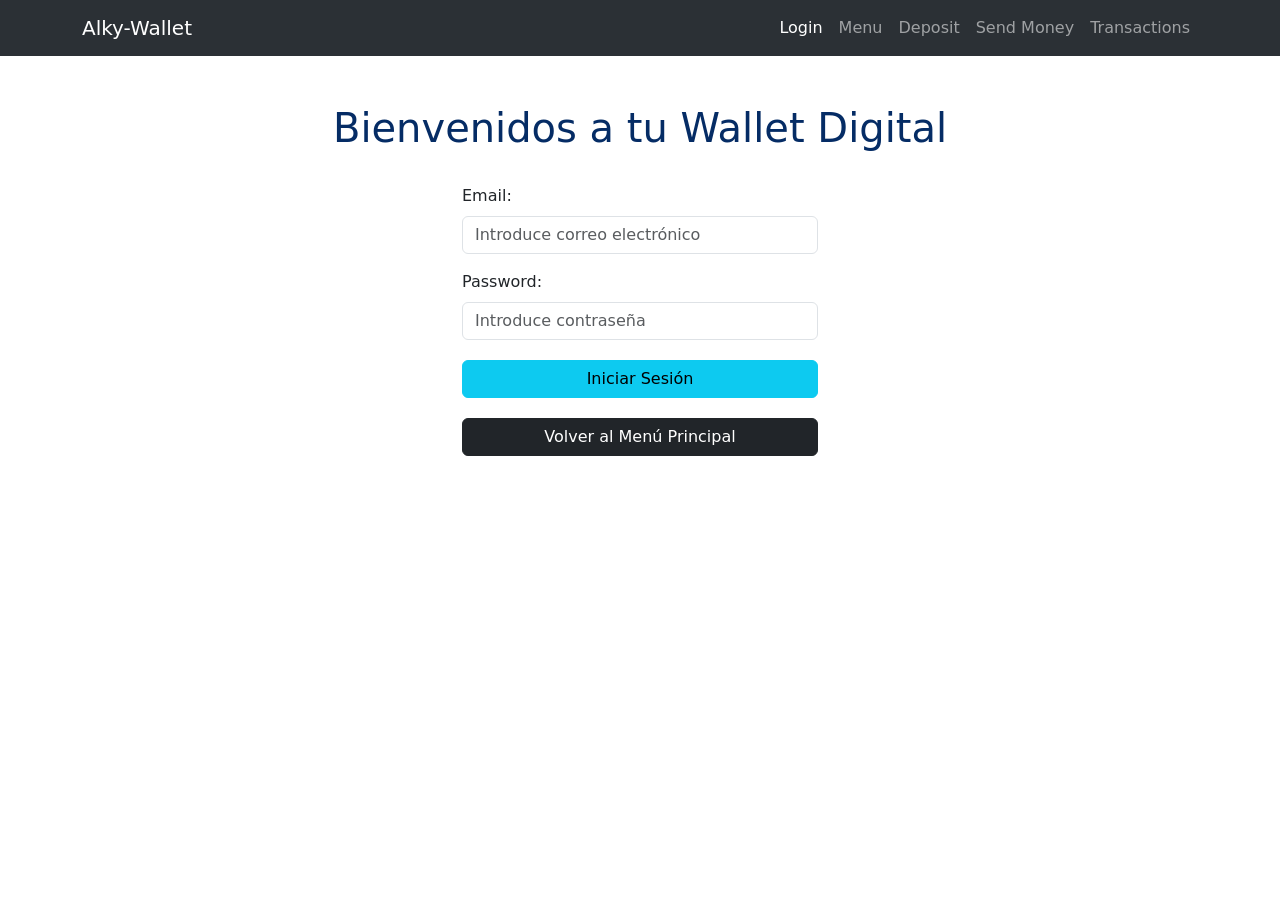
<file: Index.html>
<!DOCTYPE html>
<html lang="es">

<head>
    <meta charset="UTF-8">
    <meta name="viewport" content="width=device-width, initial-scale=1.0">
    <title>Wallet - Login</title>
    <!-- Bootstrap css -->
    <link href="https://cdn.jsdelivr.net/npm/bootstrap@5.3.8/dist/css/bootstrap.min.css" rel="stylesheet"
        integrity="sha384-sRIl4kxILFvY47J16cr9ZwB07vP4J8+LH7qKQnuqkuIAvNWLzeN8tE5YBujZqJLB" crossorigin="anonymous">
    <!-- Bootstraps js -->
    <script defer src="https://cdn.jsdelivr.net/npm/bootstrap@5.3.8/dist/js/bootstrap.bundle.min.js"
        integrity="sha384-FKyoEForCGlyvwx9Hj09JcYn3nv7wiPVlz7YYwJrWVcXK/BmnVDxM+D2scQbITxI"
        crossorigin="anonymous"></script>
    <!-- CSS propio -->
    <link rel="stylesheet" href="./assets/css/style.css">

    <script defer src="./assets/js/login.js"></script>
</head>

<body>
    <!-- Navbar -->
    <nav class="navbar navbar-expand-lg bg-body-tertiary bg-primary" data-bs-theme="dark">
        <div class="container">
            <a class="navbar-brand" href="#">Alky-Wallet</a>
            <button class="navbar-toggler" type="button" data-bs-toggle="collapse" data-bs-target="#navbarNavAltMarkup"
                aria-controls="navbarNavAltMarkup" aria-expanded="false" aria-label="Toggle navigation">
                <span class="navbar-toggler-icon"></span>
            </button>
            <div class="navbar-nav ms-auto">
                <a class="nav-link active" aria-current="page" href="index.html">Login</a>
                <a class="nav-link" href="menu.html">Menu</a>
                <a class="nav-link" href="deposit.html">Deposit</a>
                <a class="nav-link" href="sendmoney.html">Send Money</a>
                <a class="nav-link" href="transactions.html">Transactions</a>
            </div>
        </div>
        </div>
    </nav>
    <header>
        <h1 class="mt-5 text-center text-primary-emphasis">Bienvenidos a tu Wallet Digital</h1>
    </header>
    <main class="container py-4">
        <section class="row justify-content-center">
            <div class="col-12 col-md-8 col-lg-4">
                <form id="formLogin">
                    <div class="mb-3">
                        <label for="email" class="form-label">Email:</label>
                        <input type="email" class="form-control" name="email" id="email"
                            placeholder="Introduce correo electrónico" required>
                    </div>
                    <div class="mb-3">
                        <label for="password" class="form-label">Password:</label>
                        <input type="password" class="form-control" name="password" id="password"
                            placeholder="Introduce contraseña" required>
                    </div>
                    <div>
                        <input type="submit" value="Iniciar Sesión" class="btn btn-info my-1 col-12 mb-3">
                    </div>
                </form>
                <div class="mb-3">
                    <a href="./menu.html" class="btn btn-dark my-1 col-12">Volver al Menú Principal</a>
                </div>
            </div>

        </section>

    </main>
</body>

</html>
</file>
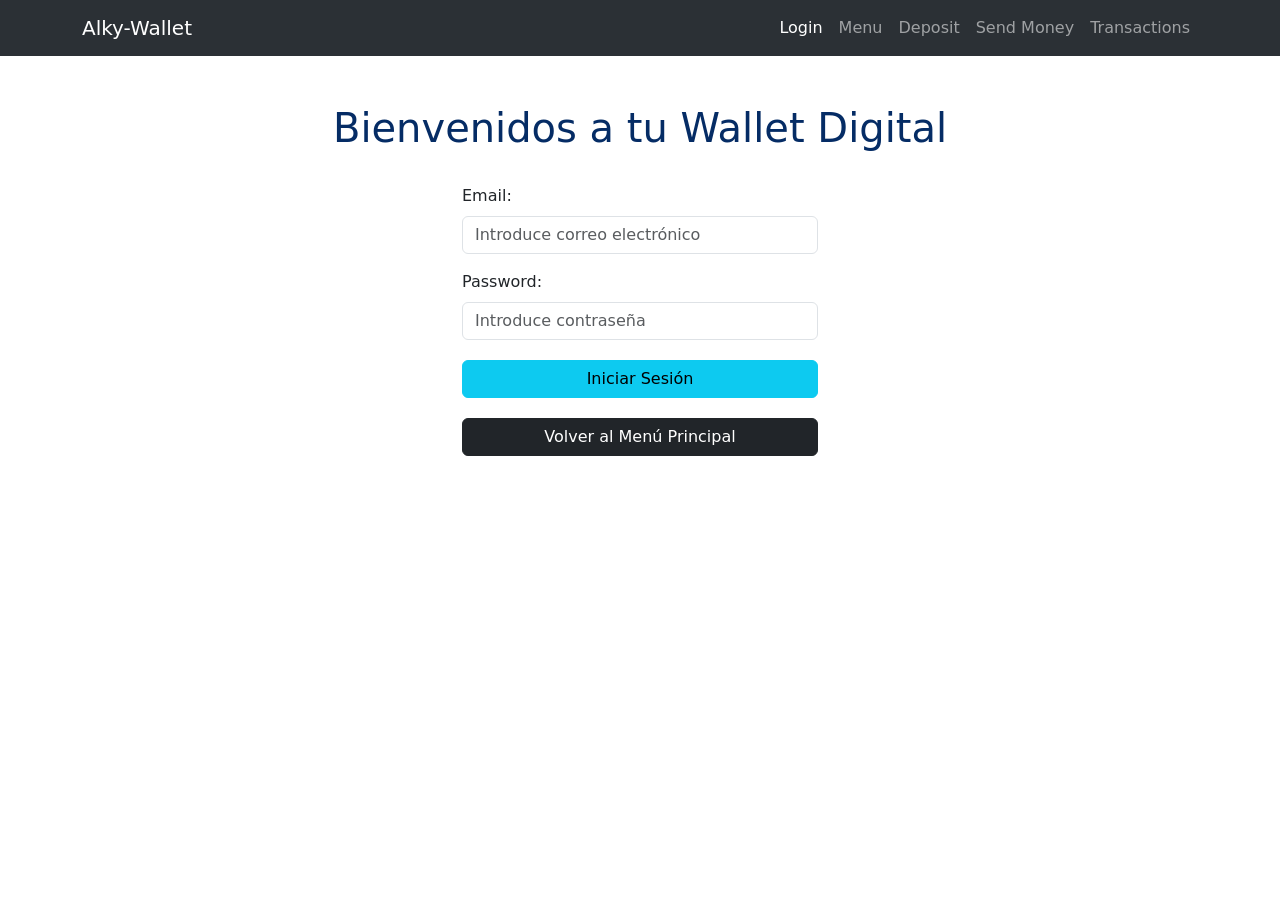
<file: index.html>
<!DOCTYPE html>
<html lang="es">

<head>
    <meta charset="UTF-8">
    <meta name="viewport" content="width=device-width, initial-scale=1.0">
    <title>Wallet - Login</title>
    <!-- Bootstrap css -->
    <link href="https://cdn.jsdelivr.net/npm/bootstrap@5.3.8/dist/css/bootstrap.min.css" rel="stylesheet"
        integrity="sha384-sRIl4kxILFvY47J16cr9ZwB07vP4J8+LH7qKQnuqkuIAvNWLzeN8tE5YBujZqJLB" crossorigin="anonymous">
    <!-- Bootstraps js -->
    <script defer src="https://cdn.jsdelivr.net/npm/bootstrap@5.3.8/dist/js/bootstrap.bundle.min.js"
        integrity="sha384-FKyoEForCGlyvwx9Hj09JcYn3nv7wiPVlz7YYwJrWVcXK/BmnVDxM+D2scQbITxI"
        crossorigin="anonymous"></script>
    <!-- CSS propio -->
    <link rel="stylesheet" href="./assets/css/style.css">

    <script defer src="./assets/js/login.js"></script>
</head>

<body>
    <!-- Navbar -->
    <nav class="navbar navbar-expand-lg bg-body-tertiary bg-primary" data-bs-theme="dark">
        <div class="container">
            <a class="navbar-brand" href="./index.html">Alky-Wallet</a>
            <button class="navbar-toggler" type="button" data-bs-toggle="collapse" data-bs-target="#navbarNavAltMarkup"
                aria-controls="navbarNavAltMarkup" aria-expanded="false" aria-label="Toggle navigation">
                <span class="navbar-toggler-icon"></span>
            </button>
            <div class="navbar-nav ms-auto">
                <a class="nav-link active" aria-current="page" href="index.html">Login</a>
                <a class="nav-link" href="menu.html">Menu</a>
                <a class="nav-link" href="deposit.html">Deposit</a>
                <a class="nav-link" href="sendmoney.html">Send Money</a>
                <a class="nav-link" href="transactions.html">Transactions</a>
            </div>
        </div>
        </div>
    </nav>
    <header>
        <h1 class="mt-5 text-center text-primary-emphasis">Bienvenidos a tu Wallet Digital</h1>
    </header>
    <main class="container py-4">
        <section class="row justify-content-center">
            <div class="col-12 col-md-8 col-lg-4">
                <form id="formLogin">
                    <div class="mb-3">
                        <label for="email" class="form-label">Email:</label>
                        <input type="email" class="form-control" name="email" id="email"
                            placeholder="Introduce correo electrónico" required>
                    </div>
                    <div class="mb-3">
                        <label for="password" class="form-label">Password:</label>
                        <input type="password" class="form-control" name="password" id="password"
                            placeholder="Introduce contraseña" required>
                    </div>
                    <div>
                        <input type="submit" value="Iniciar Sesión" class="btn btn-info my-1 col-12 mb-3">
                    </div>
                </form>
                <div class="mb-3">
                    <a href="./menu.html" class="btn btn-dark my-1 col-12">Volver al Menú Principal</a>
                </div>
            </div>

        </section>

    </main>
</body>

</html>
</file>
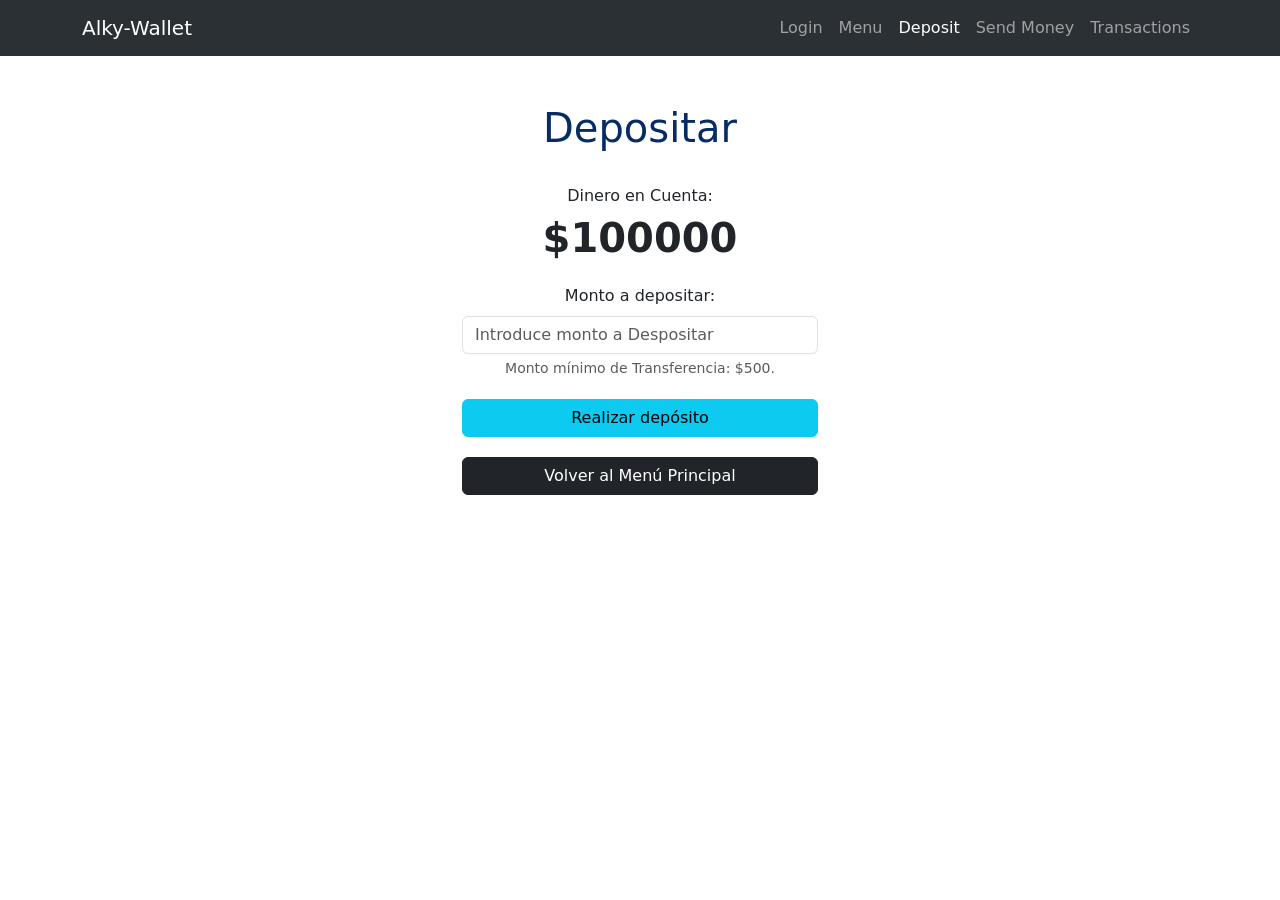
<file: deposit.html>
<!DOCTYPE html>
<html lang="es">

<head>
    <meta charset="UTF-8">
    <meta name="viewport" content="width=device-width, initial-scale=1.0">
    <title>Wallet - Deposit</title>
    <!-- Bootstrap css -->
    <link href="https://cdn.jsdelivr.net/npm/bootstrap@5.3.8/dist/css/bootstrap.min.css" rel="stylesheet"
        integrity="sha384-sRIl4kxILFvY47J16cr9ZwB07vP4J8+LH7qKQnuqkuIAvNWLzeN8tE5YBujZqJLB" crossorigin="anonymous">
    <!-- Bootstraps js -->
    <script defer src="https://cdn.jsdelivr.net/npm/bootstrap@5.3.8/dist/js/bootstrap.bundle.min.js"
        integrity="sha384-FKyoEForCGlyvwx9Hj09JcYn3nv7wiPVlz7YYwJrWVcXK/BmnVDxM+D2scQbITxI"
        crossorigin="anonymous"></script>
    <!-- CSS propio -->
    <link rel="stylesheet" href="./assets/css/style.css">
    <script defer src="./assets/js/deposit.js"></script>
</head>

<body>
    <!-- Navbar -->
    <nav class="navbar navbar-expand-lg bg-body-tertiary bg-primary" data-bs-theme="dark">
        <div class="container">
            <a class="navbar-brand" href="./index.html">Alky-Wallet</a>
            <button class="navbar-toggler" type="button" data-bs-toggle="collapse" data-bs-target="#navbarNavAltMarkup"
                aria-controls="navbarNavAltMarkup" aria-expanded="false" aria-label="Toggle navigation">
                <span class="navbar-toggler-icon"></span>
            </button>
            <div class="collapse navbar-collapse" id="navbarNavAltMarkup">
                <div class="navbar-nav ms-auto">
                    <a class="nav-link" href="index.html">Login</a>
                    <a class="nav-link" href="menu.html">Menu</a>
                    <a class="nav-link active" aria-current="page" href="deposit.html">Deposit</a>
                    <a class="nav-link" href="sendmoney.html">Send Money</a>
                    <a class="nav-link" href="transactions.html">Transactions</a>
                </div>
            </div>
        </div>
    </nav>
    <header>
        <h1 class="mt-5 text-center text-primary-emphasis">Depositar</h1>
    </header>
    <main class="container py-4">
        <section class="row justify-content-center">
            <div class="col-12 col-md-8 col-lg-4 text-center">
                <p class="mb-0">Dinero en Cuenta:</p>
                <p class="fw-bold fs-1">$<span id="montoBalance"></span></p>
                <form id="formDeposit">
                    <div class="mb-3">
                        <label for="monto" class="form-label">Monto a depositar:</label>
                        <input type="number" class="form-control" name="monto" id="monto" min="500" max="9999999"
                            placeholder="Introduce monto a Despositar" required>
                        <div id="passwordHelpBlock" class="form-text">
                            Monto mínimo de Transferencia: $500.
                        </div>
                    </div>
                    <div>
                        <input type="submit" value="Realizar depósito" class="btn btn-info my-1 col-12 mb-3">
                    </div>
                </form>
                    <div class="mb-3">
                        <a href="./menu.html" class="btn btn-dark my-1 col-12">Volver al Menú Principal</a>
                    </div>
            </div>

        </section>
    </main>
</body>

</html>
</file>
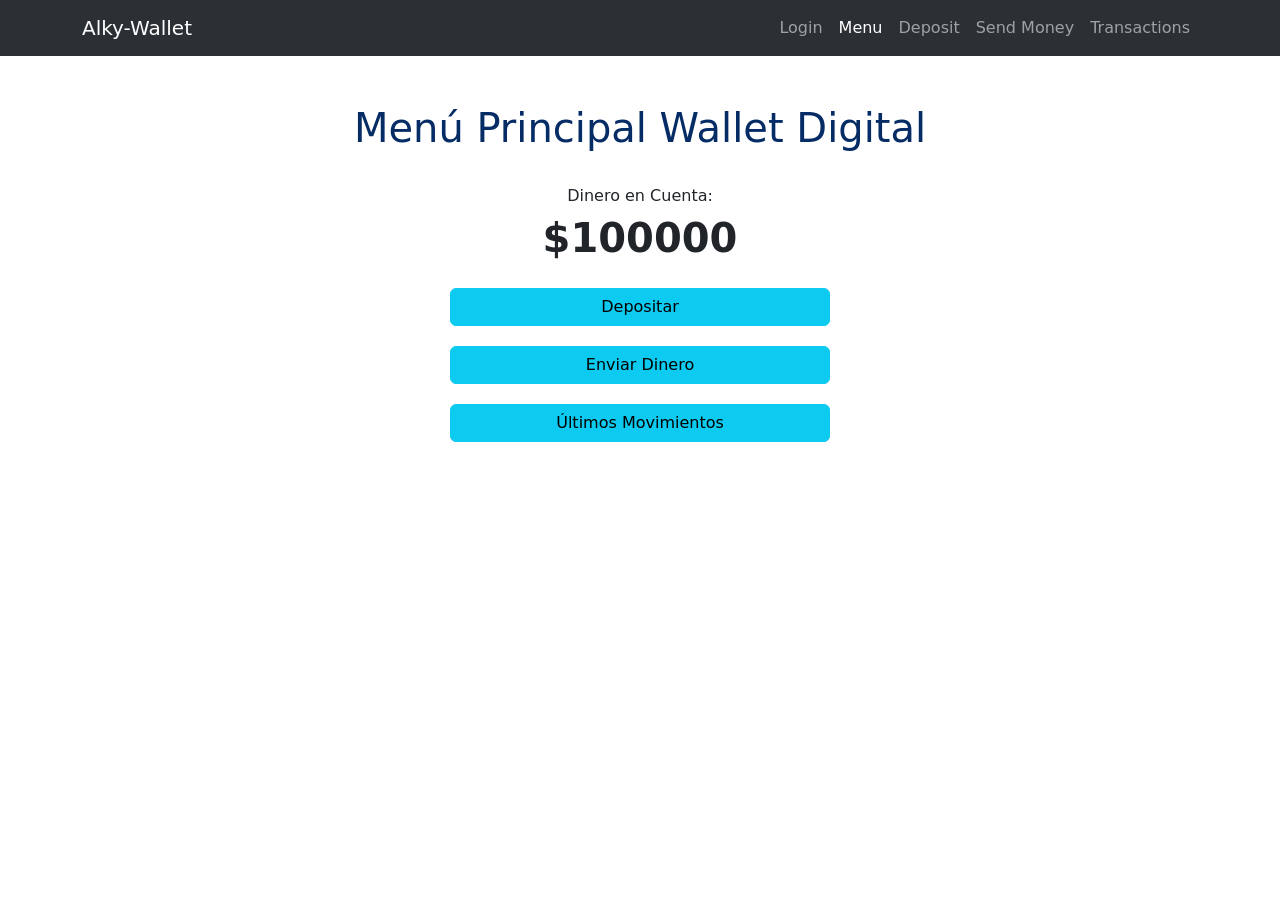
<file: menu.html>
<!DOCTYPE html>
<html lang="es">

<head>
    <meta charset="UTF-8">
    <meta name="viewport" content="width=device-width, initial-scale=1.0">
    <title>Wallet - Menu</title>
    <!-- Bootstrap css -->
    <link href="https://cdn.jsdelivr.net/npm/bootstrap@5.3.8/dist/css/bootstrap.min.css" rel="stylesheet"
        integrity="sha384-sRIl4kxILFvY47J16cr9ZwB07vP4J8+LH7qKQnuqkuIAvNWLzeN8tE5YBujZqJLB" crossorigin="anonymous">
    <!-- Bootstraps js -->
    <script defer src="https://cdn.jsdelivr.net/npm/bootstrap@5.3.8/dist/js/bootstrap.bundle.min.js"
        integrity="sha384-FKyoEForCGlyvwx9Hj09JcYn3nv7wiPVlz7YYwJrWVcXK/BmnVDxM+D2scQbITxI"
        crossorigin="anonymous"></script>
    <!-- CSS propio -->
    <link rel="stylesheet" href="./assets/css/style.css">
    <!-- JS propio -->
    <script defer src="./assets/js/menu.js"></script>
</head>

<body>
    <!-- Navbar -->
    <nav class="navbar navbar-expand-lg bg-body-tertiary bg-primary" data-bs-theme="dark">
        <div class="container">
            <a class="navbar-brand" href="./index.html">Alky-Wallet</a>
            <button class="navbar-toggler" type="button" data-bs-toggle="collapse" data-bs-target="#navbarNavAltMarkup"
                aria-controls="navbarNavAltMarkup" aria-expanded="false" aria-label="Toggle navigation">
                <span class="navbar-toggler-icon"></span>
            </button>
            <div class="collapse navbar-collapse" id="navbarNavAltMarkup">
                <div class="navbar-nav ms-auto">
                    <a class="nav-link" href="index.html">Login</a>
                    <a class="nav-link active" aria-current="page" href="menu.html">Menu</a>
                    <a class="nav-link" href="deposit.html">Deposit</a>
                    <a class="nav-link" href="sendmoney.html">Send Money</a>
                    <a class="nav-link" href="transactions.html">Transactions</a>
                </div>
            </div>
        </div>
    </nav>
    <header>
        <h1 class="mt-5 text-center text-primary-emphasis">Menú Principal Wallet Digital</h1>
    </header>
    <main class="container py-4">
            <section class="row justify-content-center">
            <div class="col-12 col-md-8 col-lg-4 text-center">
            <p class="mb-0">Dinero en Cuenta:</p>
            <p class="fw-bold fs-1">$<span id="montoBalance"></span></p>
            <div class="row justify-content-between">
                <button onclick="mensajeDeposit()" class="btn btn-info my-1 col-12 mb-3" >Depositar</button>
                <button onclick="mensajeSendmoney()" class="btn btn-info my-1 col-12 mb-3" id="buttonSendMoney">Enviar Dinero</button>
                <button onclick="mensajeTransaction()" class="btn btn-info my-1 col-12 mb-3" id="buttonTransaction">Últimos Movimientos</button>
            </div>
            </div>
        </section>
    </main>
</body>

</html>
</file>
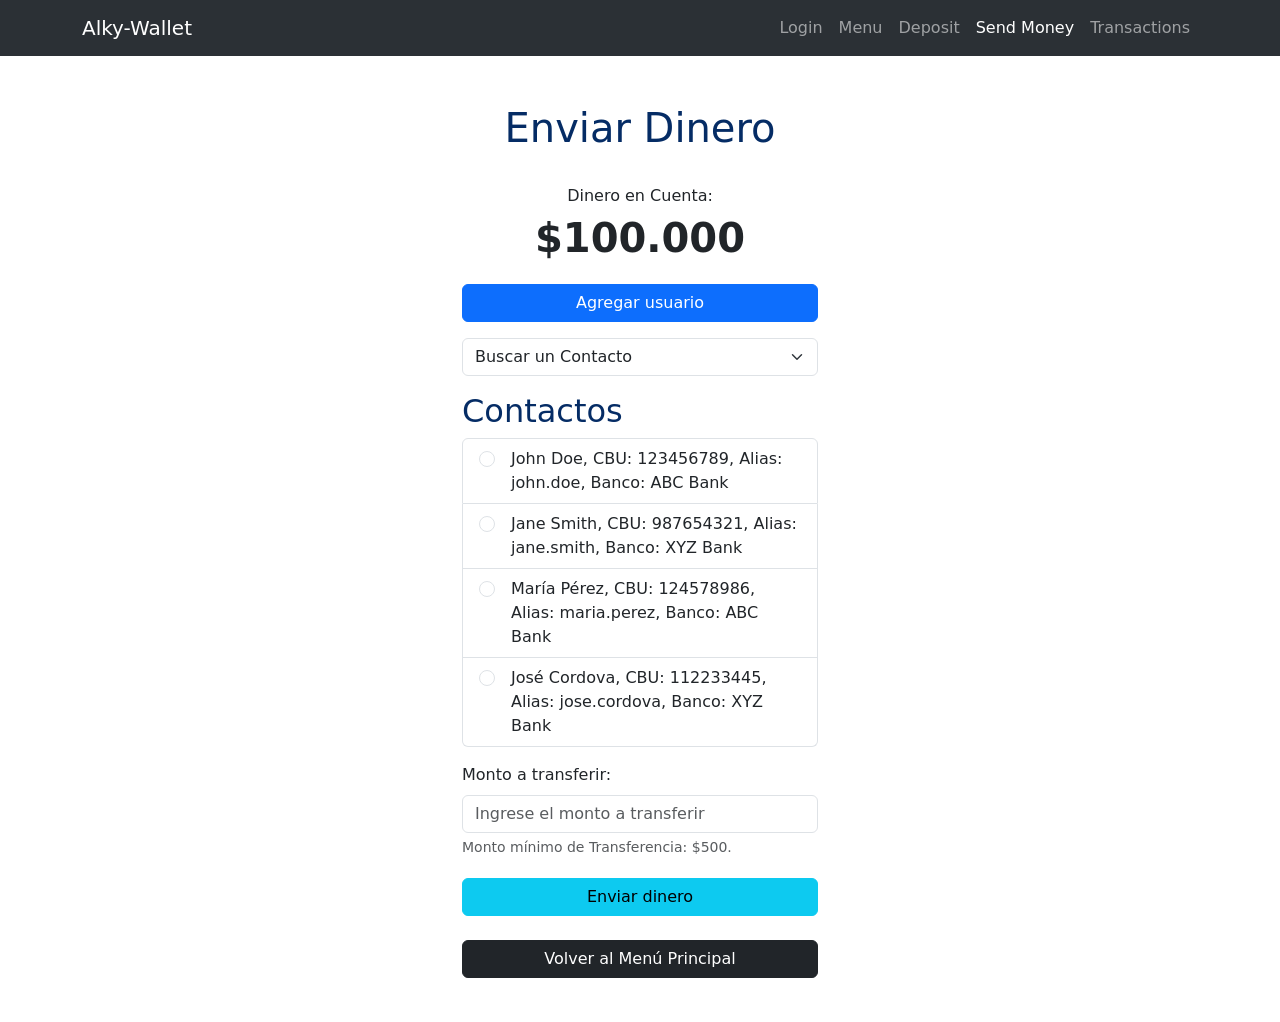
<file: sendmoney.html>
<!DOCTYPE html>
<html lang="es">

<head>
    <meta charset="UTF-8">
    <meta name="viewport" content="width=device-width, initial-scale=1.0">
    <title>Wallet - Send Money</title>
    <!-- Bootstrap css -->
    <link href="https://cdn.jsdelivr.net/npm/bootstrap@5.3.8/dist/css/bootstrap.min.css" rel="stylesheet"
        integrity="sha384-sRIl4kxILFvY47J16cr9ZwB07vP4J8+LH7qKQnuqkuIAvNWLzeN8tE5YBujZqJLB" crossorigin="anonymous">
    <!-- Bootstraps js -->
    <script defer src="https://cdn.jsdelivr.net/npm/bootstrap@5.3.8/dist/js/bootstrap.bundle.min.js"
        integrity="sha384-FKyoEForCGlyvwx9Hj09JcYn3nv7wiPVlz7YYwJrWVcXK/BmnVDxM+D2scQbITxI"
        crossorigin="anonymous"></script>
    <!-- CSS propio -->
    <link rel="stylesheet" href="./assets/css/style.css">
    <script defer src="./assets/js/sendmoney.js"></script>
</head>

<body>
    <!-- Navbar -->
    <nav class="navbar navbar-expand-lg bg-body-tertiary bg-primary" data-bs-theme="dark">
        <div class="container">
            <a class="navbar-brand" href="./index.html">Alky-Wallet</a>
            <button class="navbar-toggler" type="button" data-bs-toggle="collapse" data-bs-target="#navbarNavAltMarkup"
                aria-controls="navbarNavAltMarkup" aria-expanded="false" aria-label="Toggle navigation">
                <span class="navbar-toggler-icon"></span>
            </button>
            <div class="collapse navbar-collapse" id="navbarNavAltMarkup">
                <div class="navbar-nav ms-auto">
                    <a class="nav-link" href="index.html">Login</a>
                    <a class="nav-link" href="menu.html">Menu</a>
                    <a class="nav-link" href="deposit.html">Deposit</a>
                    <a class="nav-link active" aria-current="page" href="sendmoney.html">Send Money</a>
                    <a class="nav-link" href="transactions.html">Transactions</a>
                </div>
            </div>
        </div>
    </nav>
    <header>
        <h1 class="mt-5 text-center text-primary-emphasis">Enviar Dinero</h1>
    </header>
    <main class="container py-4">
        <section class="row justify-content-center">
            <div class="col-12 col-md-8 col-lg-4">
                <p class="mb-0 text-center">Dinero en Cuenta:</p>
                <p class="fw-bold fs-1 text-center">$<span id="balance"></span></p>
                <div class="mb-3">
                    <button id="abrirFormulario" class="btn btn-primary col-12">Agregar usuario</button>

                    <div id="modal" class="mi-modal mb-3 justify-content-center">
                        <div class="contenido-modal">
                            <h3 class="text-center pb-3">Agregar nuevo contacto</h3>

                            <input type="text" id="nombre" placeholder="Nombre y Apellido" class="col-12">
                            <br><br>
                            <input type="number" id="numeroCBU" placeholder="Número de CBU" class="col-12">
                            <br><br>
                            <input type="text" id="alias" placeholder="Alias" class="col-12">
                            <br><br>
                            <input type="text" id="nombreBanco" placeholder="Nombre del Banco" class="col-12">
                            <br><br>
                            <div class="justify-content-center d-flex gap-1 align-items-lg-center">
                                <button onclick="guardar()" class="btn btn-info my-1 col-6">Guardar</button>
                                <button onclick="cerrar()" class="btn btn-dark my-1 col-6">Cancelar</button>
                            </div>
                        </div>
                    </div>
                    <!-- <button id="btnAbrir" class="btn btn-primary">Agregar nuevo contacto</button> -->
                </div>
                <form id="formSendMoney">
                    <div class="mb-3">
                        <!-- <label for="buscarContacto"  class="form-label">Buscar en la agenda de transferencias:</label> -->
                        <!-- <input type="text" class="form-control" name="buscarContacto" id="buscarContacto"
                            placeholder="Buscar un Contacto"> -->
                        <select class="form-select" name="buscarContacto" id="buscarContacto" for="buscarContacto"
                            required>
                            <!-- <option selected>Buscar un Contacto</option>
                            <option ></option> -->
                            <!-- <option value="2">Pablo Hernández</option>
                            <option value="3">José Cordova</option> -->
                        </select>
                    </div>

                    <div class="mb-3">
                        <h2 class="fs-2 text-primary-emphasis">Contactos</h2>
                        <ul class="list-group" id="listaContactos">
                        </ul>
                    </div>
                    <div class="mb-3">
                        <label for="monto" class="form-label">Monto a transferir:</label>
                        <input type="number" class="form-control" min="500" placeholder="Ingrese el monto a transferir"
                            id="monto" name="monto" required>
                        <div id="passwordHelpBlock" class="form-text">
                            Monto mínimo de Transferencia: $500.
                        </div>
                    </div>
                    <div class="mb-3">
                        <input type="submit" value="Enviar dinero" class="btn btn-info my-1 col-12">
                    </div>
                </form>
                <div class="mb-3">
                    <a href="./menu.html" class="btn btn-dark my-1 col-12">Volver al Menú Principal</a>
                </div>
            </div>

        </section>
    </main>
</body>

</html>
</file>
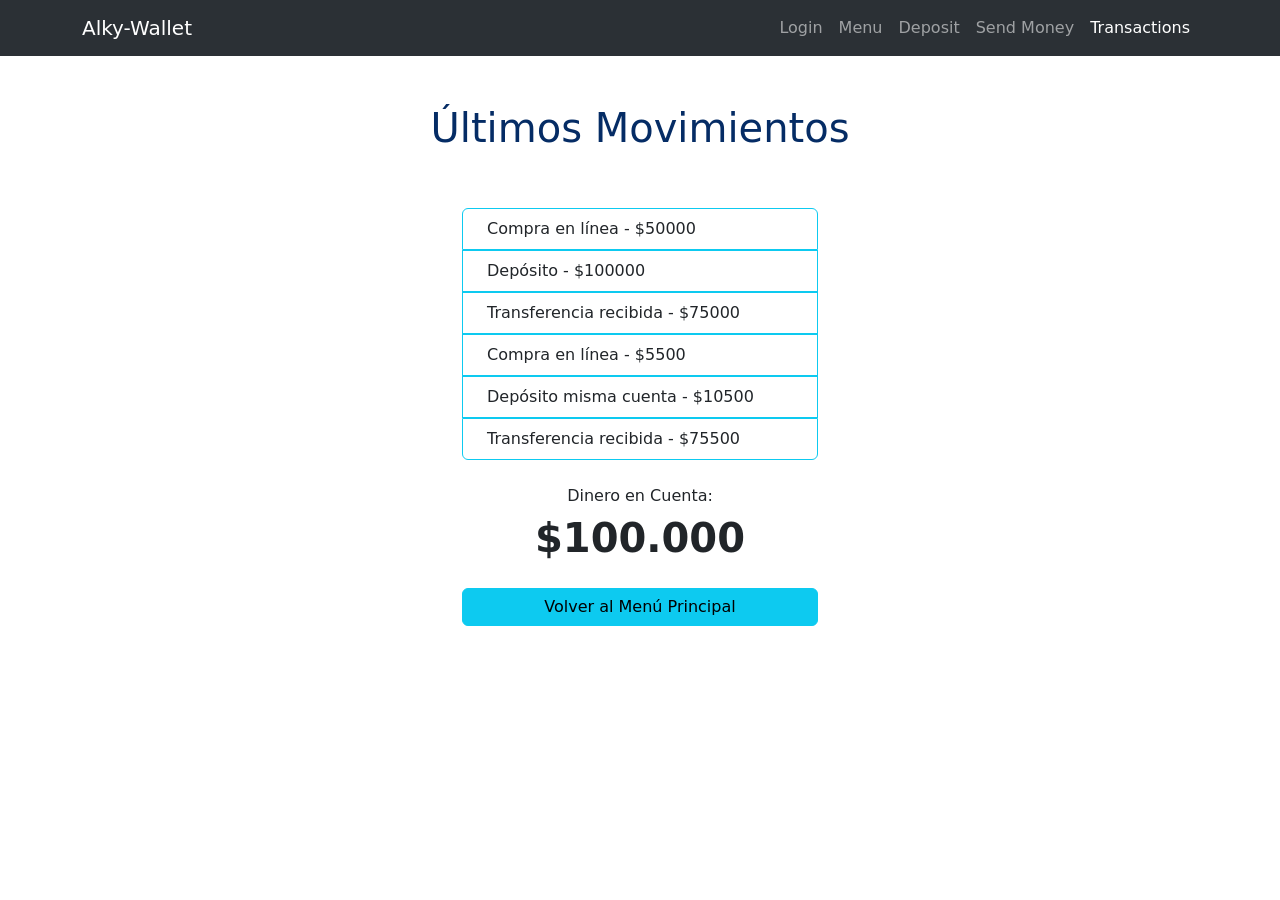
<file: transactions.html>
<!DOCTYPE html>
<html lang="es">

<head>
    <meta charset="UTF-8">
    <meta name="viewport" content="width=device-width, initial-scale=1.0">
    <title>Wallet - Transaction</title>
    <!-- Bootstrap css -->
    <link href="https://cdn.jsdelivr.net/npm/bootstrap@5.3.8/dist/css/bootstrap.min.css" rel="stylesheet"
        integrity="sha384-sRIl4kxILFvY47J16cr9ZwB07vP4J8+LH7qKQnuqkuIAvNWLzeN8tE5YBujZqJLB" crossorigin="anonymous">
    <!-- Bootstraps js -->
    <script defer src="https://cdn.jsdelivr.net/npm/bootstrap@5.3.8/dist/js/bootstrap.bundle.min.js"
        integrity="sha384-FKyoEForCGlyvwx9Hj09JcYn3nv7wiPVlz7YYwJrWVcXK/BmnVDxM+D2scQbITxI"
        crossorigin="anonymous"></script>
    <!-- CSS propio -->
    <link rel="stylesheet" href="./assets/css/style.css">
    <script defer src="./assets/js/transactions.js"></script>
</head>

<body>
    <!-- Navbar -->
    <nav class="navbar navbar-expand-lg bg-body-tertiary bg-primary" data-bs-theme="dark">
        <div class="container">
            <a class="navbar-brand" href="./index.html">Alky-Wallet</a>
            <button class="navbar-toggler" type="button" data-bs-toggle="collapse" data-bs-target="#navbarNavAltMarkup"
                aria-controls="navbarNavAltMarkup" aria-expanded="false" aria-label="Toggle navigation">
                <span class="navbar-toggler-icon"></span>
            </button>
            <div class="collapse navbar-collapse" id="navbarNavAltMarkup">
                <div class="navbar-nav ms-auto">
                    <a class="nav-link" href="index.html">Login</a>
                    <a class="nav-link" href="menu.html">Menu</a>
                    <a class="nav-link" href="deposit.html">Deposit</a>
                    <a class="nav-link" href="sendmoney.html">Send Money</a>
                    <a class="nav-link active" aria-current="page" href="transactions.html">Transactions</a>
                </div>
            </div>
        </div>
    </nav>
    <header>
        <h1 class="mt-5 text-center text-primary-emphasis">Últimos Movimientos</h1>
    </header>
    <main class="container py-4">
        <section class="row justify-content-center">
            <div class="col-12 col-md-8 col-lg-4">
                <ul class="list-group py-4 " id="listaTransacciones">
                    <!-- <li class="list-group-item border border-info" id="listaTransacciones"></li> -->
                    <!-- <li class="list-group-item border border-info">Depósito - $100.0</li>
                    <li class="list-group-item border border-info">Transferencia recibida - $75.00</li>
                    <li class="list-group-item border border-info">Compra en línea - $5550.0</li>
                    <li class="list-group-item border border-info">Depósito misma cuenta - $10500.0</li>
                    <li class="list-group-item border border-info">Transferencia recibida - $7575.00</li> -->
                </ul>
                <p class="mb-0 text-center">Dinero en Cuenta:</p>
                <p class="fw-bold fs-1 text-center">$<span id="balance">60.000</span></p>
                <div class="mb-3">
                    <a href="./menu.html" class="btn btn-info my-1 col-12">Volver al Menú Principal</a>
                </div>
            </div>

        </section>
    </main>
</body>

</html>
</file>
<file: assets/css/style.css>
.mi-modal {
    display:none;
    position: fixed;
    inset: 0;
    z-index: 1;
    background: rgba(0,0,0,.5);
}

.contenido-modal {
    background: white;
    width: 550px;
    padding: 20px;
    margin: 100px auto;
    border-radius: 8px;
    z-index: 1;
}
</file>
